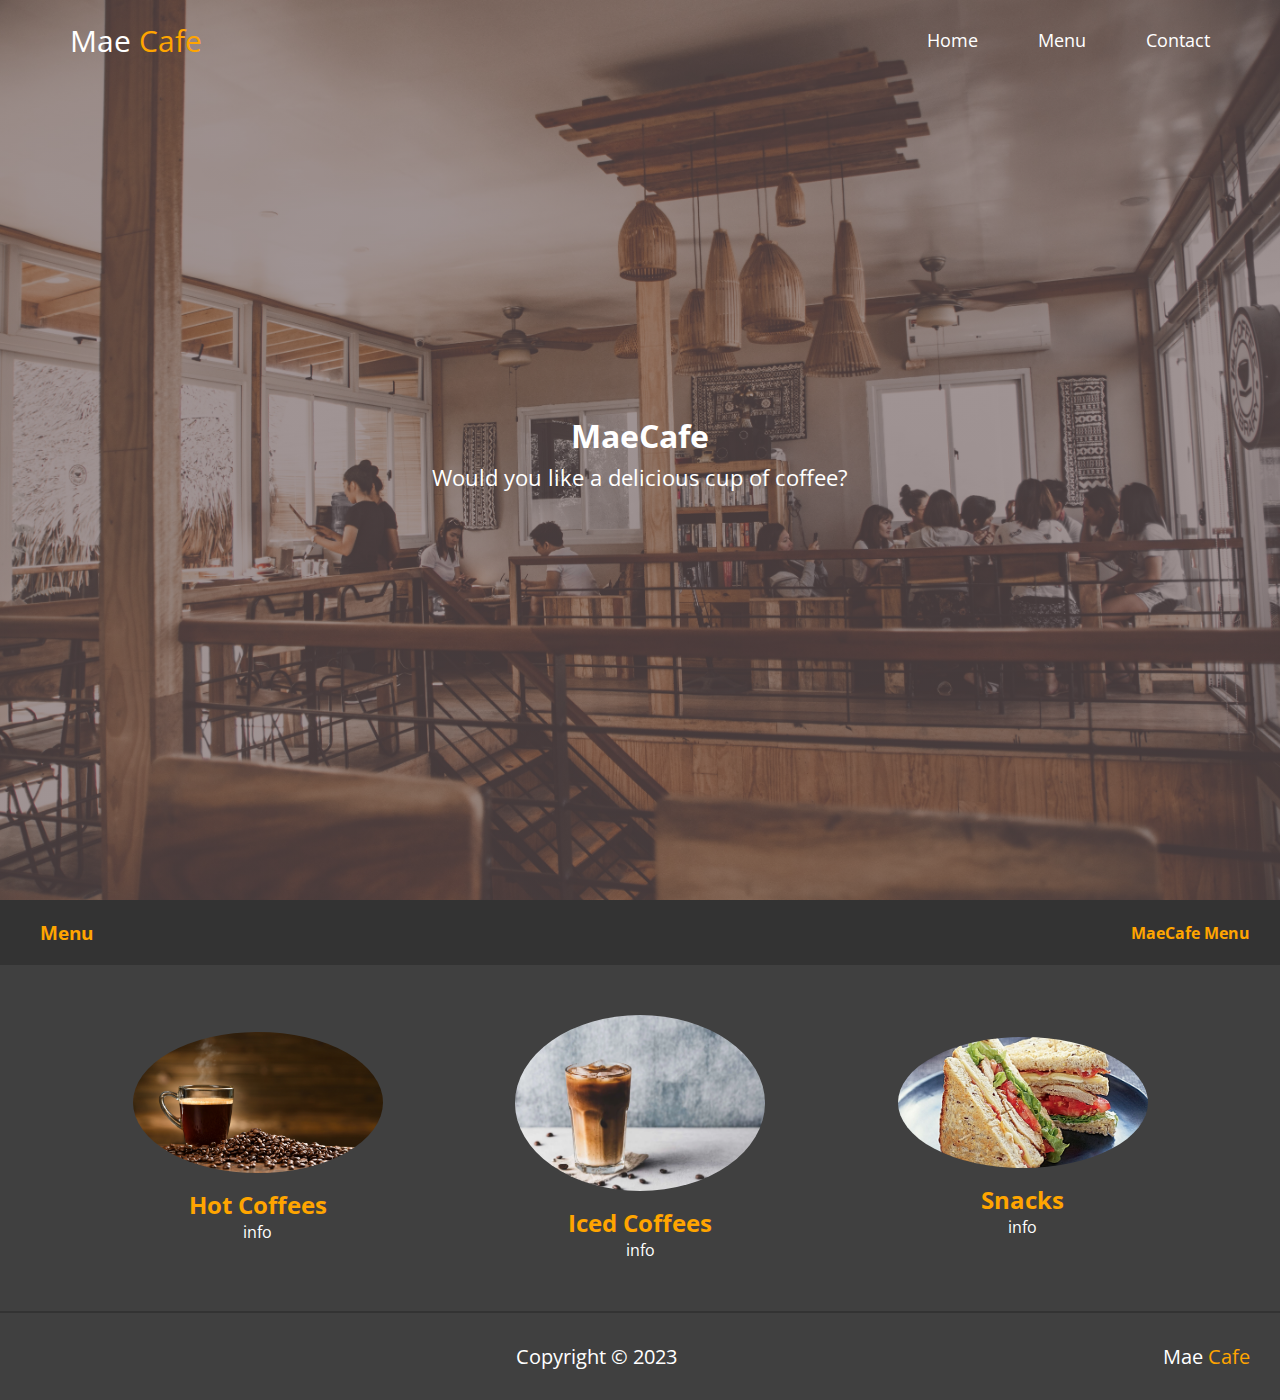
<file: MaeCafe/index.html>
<!DOCTYPE html>
<html>

<head>
    <meta charset="UTF-8">
    <meta http-equiv="X-UA-Compatible" content="IE=edge">
    <meta name="viewport" content="width=device-width, initial-scale=1.0">
    <link rel="stylesheet" href="style.css">
    <link rel="stylesheet" href=""
        integrity="sha512-MV7K8+y+gLIBoVD59lQIYicR65iaqukzvf/nwasF0nqhPay5w/9lJmVM2hMDcnK1OnMGCdVK+iQrJ7lzPJQd1w=="
        crossorigin="anonymous" referrerpolicy="no-referrer" />
    <title>MaeCafe</title>
</head>

<body>

    <header>
        <div class="logo">
            <a href="#">Mae <span>Cafe</span></a>
        </div>

        <nav>
            <ul>
                <li><a href="#">Home</a></li>
                <li><a href="#menu">Menu</a></li>
                <li><a href="#contact">Contact</a></li>
            </ul>
        </nav>
    </header>

    <div class="content">
        <h2>MaeCafe</h2>
        <p>Would you like a delicious cup of coffee?</p>
    </div>

    <div class="menu" id="menu">
        <div class="menu-header">
            <h3>Menu</h3>
            <h4>MaeCafe Menu</h4>
        </div>
        <div class="menu-content">
            <div class="hot-coffees">
                <a href="hot coffees.html">
                <div class="hot-coffees-image">
                    <img src="hot.jpg" alt="">
                </a>
                </div>
                <div class="hot-coffees-body">
                    <h2>Hot Coffees</h2>
                    <label>info</label>
                </div>
            </div>
            <div class="iced-coffees">
                <a href="iced coffees.html">
                <div class="iced-coffees-image">
                    <img src="Iced.webp" alt="">
                </a>
                </div>
                <div class="iced-coffees-body">
                    <h2>Iced Coffees</h2>
                    <label>info</label>
                </div>
            </div>
            <div class="snacks">
                <a href="snacks.html">
                <div class="snacks-image">
                    <img src="snacks.jpeg" alt="">
                </a>
                </div>
                <div class="snacks-body">
                    <h2>Snacks</h2>
                    <label>info</label>
                </div>
            </div>
        </div>
    </div>




    <div class="footer">
        <div class="footer-box">
            <div class="social-media">
            </div>
            <div class="copyright">
                <label>Copyright &copy; 2023</label>
            </div>
            <div class="brand">
                <label>Mae <span>Cafe</span></label>
            </div>
        </div>
    </div>

</body>

</html>
</file>
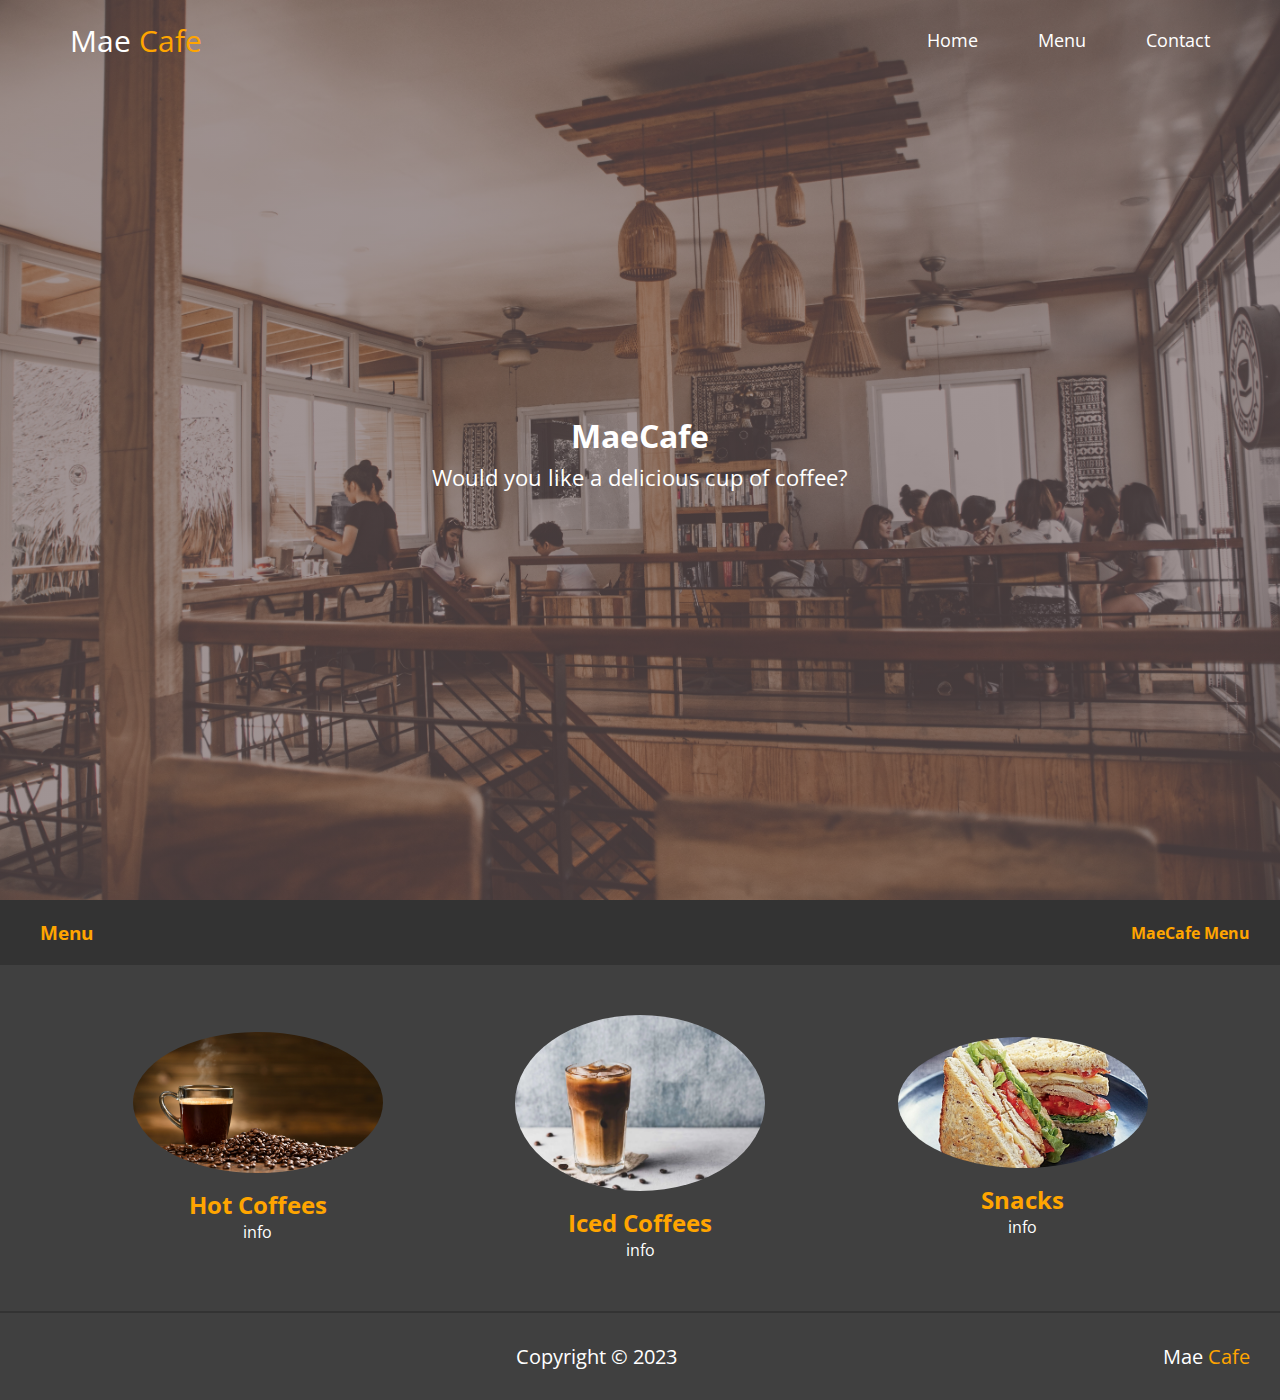
<file: MaeCafe/Business Website.html>
<!DOCTYPE html>
<html>

<head>
    <meta charset="UTF-8">
    <meta http-equiv="X-UA-Compatible" content="IE=edge">
    <meta name="viewport" content="width=device-width, initial-scale=1.0">
    <link rel="stylesheet" href="style.css">
    <link rel="stylesheet" href=""
        integrity="sha512-MV7K8+y+gLIBoVD59lQIYicR65iaqukzvf/nwasF0nqhPay5w/9lJmVM2hMDcnK1OnMGCdVK+iQrJ7lzPJQd1w=="
        crossorigin="anonymous" referrerpolicy="no-referrer" />
    <title>MaeCafe</title>
</head>

<body>

    <header>
        <div class="logo">
            <a href="#">Mae <span>Cafe</span></a>
        </div>

        <nav>
            <ul>
                <li><a href="#">Home</a></li>
                <li><a href="#menu">Menu</a></li>
                <li><a href="#contact">Contact</a></li>
            </ul>
        </nav>
    </header>

    <div class="content">
        <h2>MaeCafe</h2>
        <p>Would you like a delicious cup of coffee?</p>
    </div>

    <div class="menu" id="menu">
        <div class="menu-header">
            <h3>Menu</h3>
            <h4>MaeCafe Menu</h4>
        </div>
        <div class="menu-content">
            <div class="hot-coffees">
                <a href="hot coffees.html">
                <div class="hot-coffees-image">
                    <img src="hot.jpg" alt="">
                </a>
                </div>
                <div class="hot-coffees-body">
                    <h2>Hot Coffees</h2>
                    <label>info</label>
                </div>
            </div>
            <div class="iced-coffees">
                <a href="iced coffees.html">
                <div class="iced-coffees-image">
                    <img src="Iced.webp" alt="">
                </a>
                </div>
                <div class="iced-coffees-body">
                    <h2>Iced Coffees</h2>
                    <label>info</label>
                </div>
            </div>
            <div class="snacks">
                <a href="snacks.html">
                <div class="snacks-image">
                    <img src="snacks.jpeg" alt="">
                </a>
                </div>
                <div class="snacks-body">
                    <h2>Snacks</h2>
                    <label>info</label>
                </div>
            </div>
        </div>
    </div>




    <div class="footer">
        <div class="footer-box">
            <div class="social-media">
            </div>
            <div class="copyright">
                <label>Copyright &copy; 2023</label>
            </div>
            <div class="brand">
                <label>Mae <span>Cafe</span></label>
            </div>
        </div>
    </div>

</body>

</html>
</file>
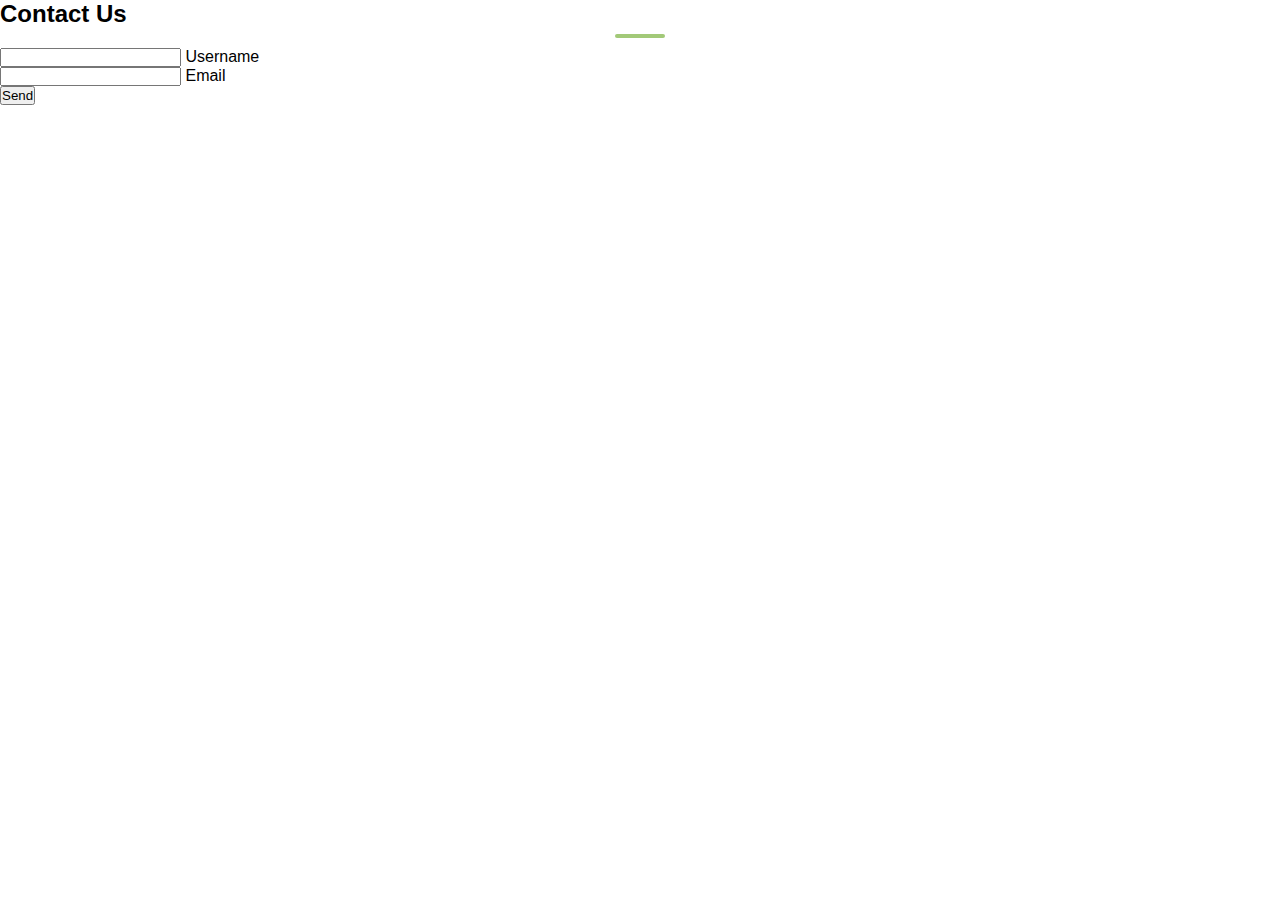
<file: MaeCafe/Contact.html>
<!DOCTYPE html>
<html>
<head>
    <link rel="stylesheet" href="style 2.css">
<title>Page Title</title>
</head>
<body>
    <div class="kahit">
    <div class="contact" id="contact">
        
            <div class="contact-body">
                <form>
                    <h2>Contact Us</h2>
                    <div class="form-content">
                        <input type="text" required>
                        <span></span>
                        <label>Username</label>
                    </div>
                    <div class="form-content">
                        <input type="email" required>
                        <span></span>
                        <label>Email</label>
                    </div>
                    <button type="submit">Send</button>
                </form>
            </div>
        </div>
    </div>

</body>
</html>
</file>
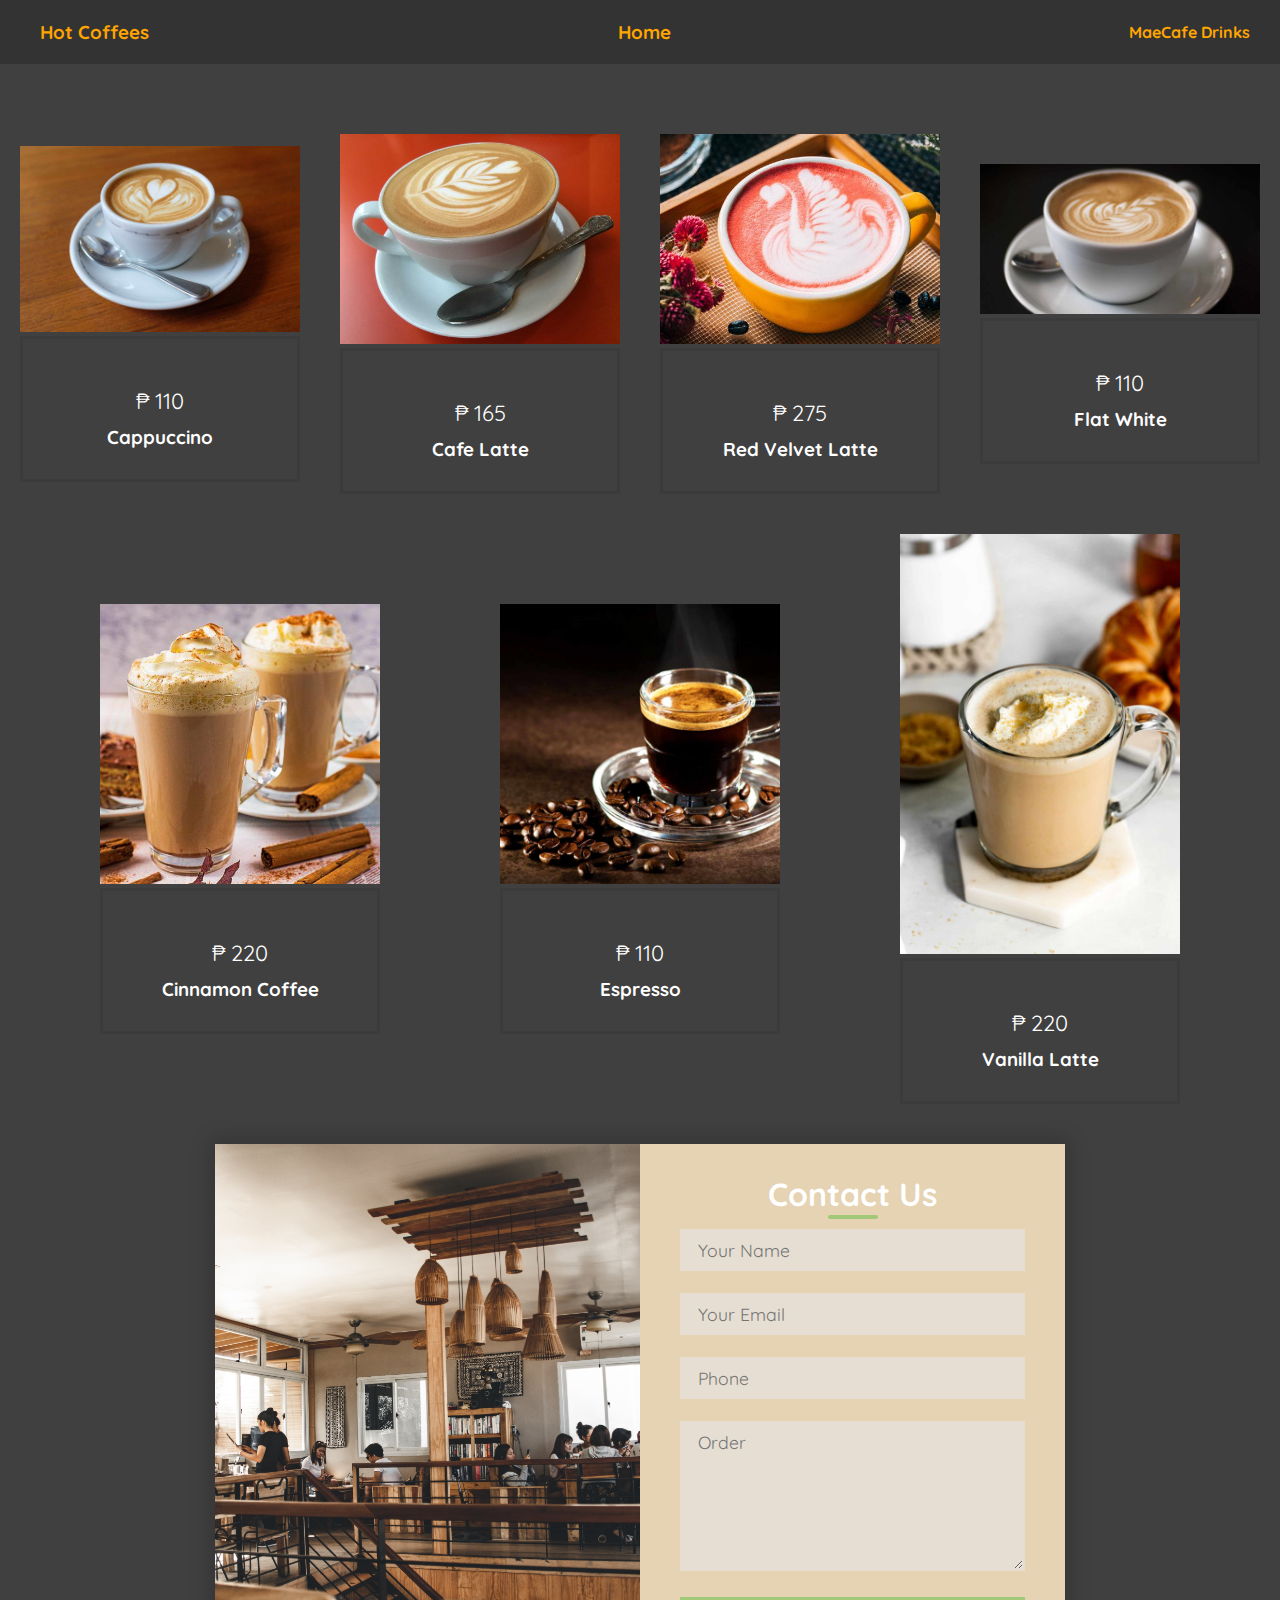
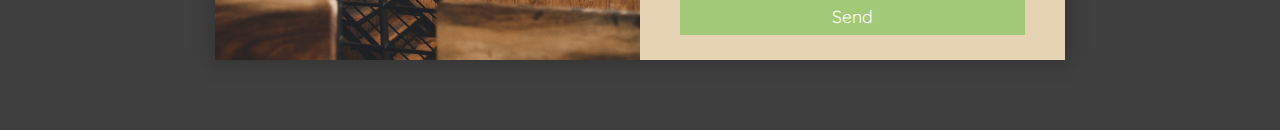
<file: MaeCafe/hot coffees.html>
<!DOCTYPE html>
<html lang="en">

<head>
    <meta charset="UTF-8">
    <meta http-equiv="X-UA-Compatible" content="IE=edge">
    <meta name="viewport" content="width=device-width, initial-scale=1.0">
    <link rel="stylesheet" href="style.css">
    <link rel="stylesheet" href=""
        integrity="sha512-MV7K8+y+gLIBoVD59lQIYicR65iaqukzvf/nwasF0nqhPay5w/9lJmVM2hMDcnK1OnMGCdVK+iQrJ7lzPJQd1w=="
        crossorigin="anonymous" referrerpolicy="no-referrer" />
    <title>MaeCafe</title>
</head>

<body>

    <div class="content">
    <div class="shop" id="shop">
        <div class="shop-header">
            <h3>Hot Coffees</h3>
            <a href="index.html">
                <h3><center>Home</center></h3>
            </a>
            <h4>MaeCafe Drinks</h4>
        </div>
        <div class="shop-box">
            <div class="item-1">
                <div class="card">
                    <div class="card-image">
                        <img src="cappuccino.jpg">
                    </div>
                    <div class="card-body">
                        <label class="cash"><center>₱ 110</center></label>
                        <h3>Cappuccino</h3>
                    </div>
                </div>
            </div>
            <div class="item-2">
                <div class="card">
                    <div class="card-image">
                        <img src="cafe latte.jpg">
                    </div>
                    <div class="card-body">
                        <label class="cash"><center>₱ 165</center></label>
                        <h3>Cafe Latte</h3>
                    </div>
                </div>
            </div>
            <div class="item-3">
                <div class="card">
                    <div class="card-image">
                        <img src="red velvet latte.jpg">
                    </div>
                    <div class="card-body">
                        <label class="cash"><center>₱ 275</center></label>
                        <h3>Red Velvet Latte</h3>
                    </div>
                </div>
            </div>
            <div class="item-4">
                <div class="card">
                    <div class="card-image">
                        <img src="flat white.jpg">
                    </div>
                    <div class="card-body">
                        <label class="cash"><center>₱ 110</center></label>
                        <h3>Flat White</h3>
                    </div>
                </div>
            </div>
            <div class="item-5">
                <div class="card">
                    <div class="card-image">
                        <img src="cinnamon coffee.jpg">
                    </div>
                    <div class="card-body">
                        <label class="cash"><center>₱ 220</center></label>
                        <h3>Cinnamon Coffee</h3>
                    </div>
                </div>
            </div>
            <div class="item-6">
                <div class="card">
                    <div class="card-image">
                        <img src="espresso.jpg">
                    </div>
                    <div class="card-body">
                        <label class="cash"><center>₱ 110</center></label>
                        <h3>Espresso</h3>
                    </div>
                </div>
            </div>
            <div class="item-7">
                <div class="card">
                    <div class="card-image">
                        <img src="vanila latte.jpg">
                    </div>
                    <div class="card-body">
                        <label class="cash"><center>₱ 220</center></label>
                        <h3>Vanilla Latte</h3>
                    </div>
                </div>
            </div>
            
<div>
    <title>Contact us</title>
    <link rel="stylesheet" type="text/css" href="style 2.css">
    <link href="https://fonts.googleapis.com/css?family=Quicksand&display=swap" rel="stylesheet">
    <meta name="viewport" content="width=device-width,initial-scale=1.0,minimum-scale=1.0,maximum-scale=1.0">
            </head>
            <body>
                <div class="container">
                    <div class="contact-box">
                        <div class="left"></div>
                        <div class="right">
                            <h2>Contact Us</h2>
                            <input type="text" class="field" placeholder="Your Name">
                            <input type="text" class="field" placeholder="Your Email">
                            <input type="text" class="field" placeholder="Phone">
                            <textarea placeholder="Order" class="field"></textarea>
                            <button class="btn">Send</button>
                        </div>
                    </div>
                </div>
 </div>


</body>


</html>
</file>
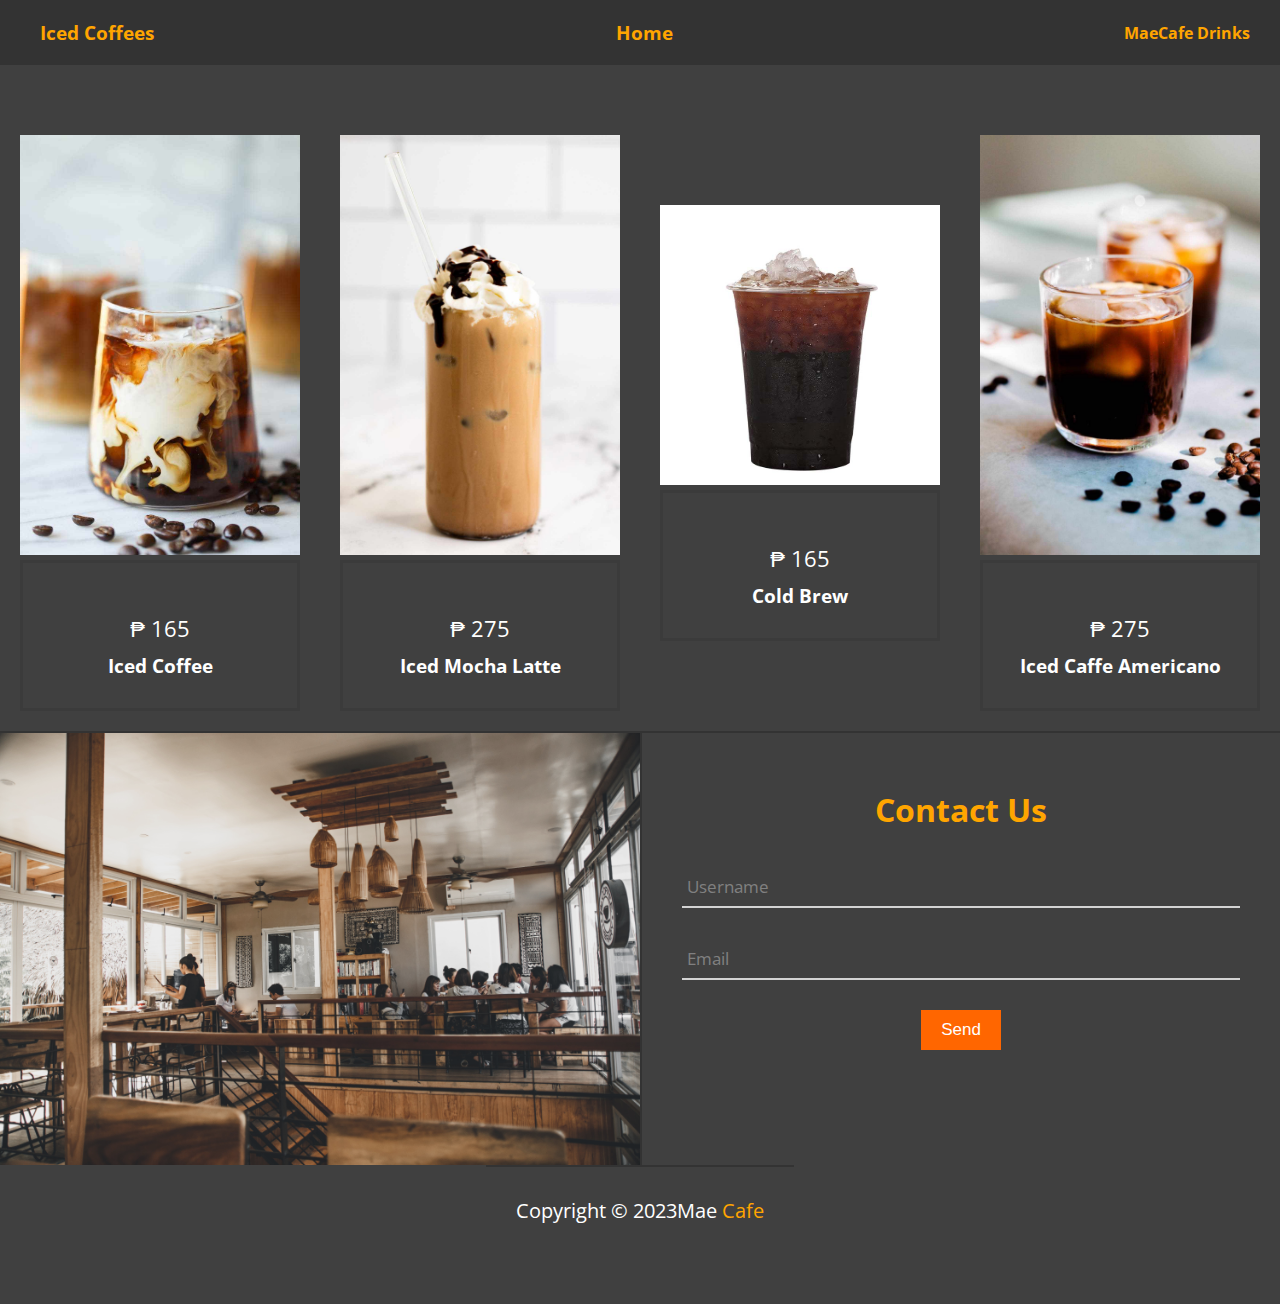
<file: MaeCafe/iced coffees.html>
<!DOCTYPE html>
<html lang="en">

<head>
    <meta charset="UTF-8">
    <meta http-equiv="X-UA-Compatible" content="IE=edge">
    <meta name="viewport" content="width=device-width, initial-scale=1.0">
    <link rel="stylesheet" href="style.css">
    <link rel="stylesheet" href=""
        integrity="sha512-MV7K8+y+gLIBoVD59lQIYicR65iaqukzvf/nwasF0nqhPay5w/9lJmVM2hMDcnK1OnMGCdVK+iQrJ7lzPJQd1w=="
        crossorigin="anonymous" referrerpolicy="no-referrer" />
    <title>MaeCafe</title>
</head>

<body>

    <div class="content">
    <div class="shop" id="shop">
        <div class="shop-header">
            <h3>Iced Coffees</h3>
            <a href="Business Website.html">
                <h3><center>Home</center></h3>
            </a>
            <h4>MaeCafe Drinks</h4>
        </div>
        <div class="shop-box">
            <div class="item-1">
                <div class="card">
                    <div class="card-image">
                        <img src="iced coffee.jpg">
                    </div>
                    <div class="card-body">
                        <label class="cash"><center>₱ 165</center></label>
                        <h3>Iced Coffee</h3>
                    </div>
                </div>
            </div>
            <div class="item-2">
                <div class="card">
                    <div class="card-image">
                        <img src="iced mocha latte.jpg">
                    </div>
                    <div class="card-body">
                        <label class="cash"><center>₱ 275</center></label>
                        <h3>Iced Mocha Latte</h3>
                    </div>
                </div>
            </div>
            <div class="item-3">
                <div class="card">
                    <div class="card-image">
                        <img src="cold brew.jpg">
                    </div>
                    <div class="card-body">
                        <label class="cash"><center>₱ 165</center></label>
                        <h3>Cold Brew</h3>
                    </div>
                </div>
            </div>
            <div class="item-4">
                <div class="card">
                    <div class="card-image">
                        <img src="iced caffe americano.jpg">
                    </div>
                    <div class="card-body">
                        <label class="cash"><center>₱ 275</center></label>
                        <h3>Iced Caffe Americano</h3>
                    </div>
                </div>
            </div>


    <div class="contact" id="contact">
        <div class="contact-box">
            <div class="contact-image">
                <img src="bg-image.jpg">
            </div>
        </div>
        <div class="contact-box">
            <div class="contact-body">
                <form>
                    <h2>Contact Us</h2>
                    <div class="form-content">
                        <input type="text" required>
                        <span></span>
                        <label>Username</label>
                    </div>
                    <div class="form-content">
                        <input type="email" required>
                        <span></span>
                        <label>Email</label>
                    </div>
                    <button type="submit">Send</button>
                </form>
            </div>
        </div>
    </div>


    <div class="footer">
        <div class="footer-box">
            <div class="social-media">
            </div>
            <div class="copyright">
                <label>Copyright &copy; 2023</label>
            </div>
            <div class="brand">
                <label>Mae <span>Cafe</span></label>
            </div>
        </div>
    </div>

</body>

</html>
</file>
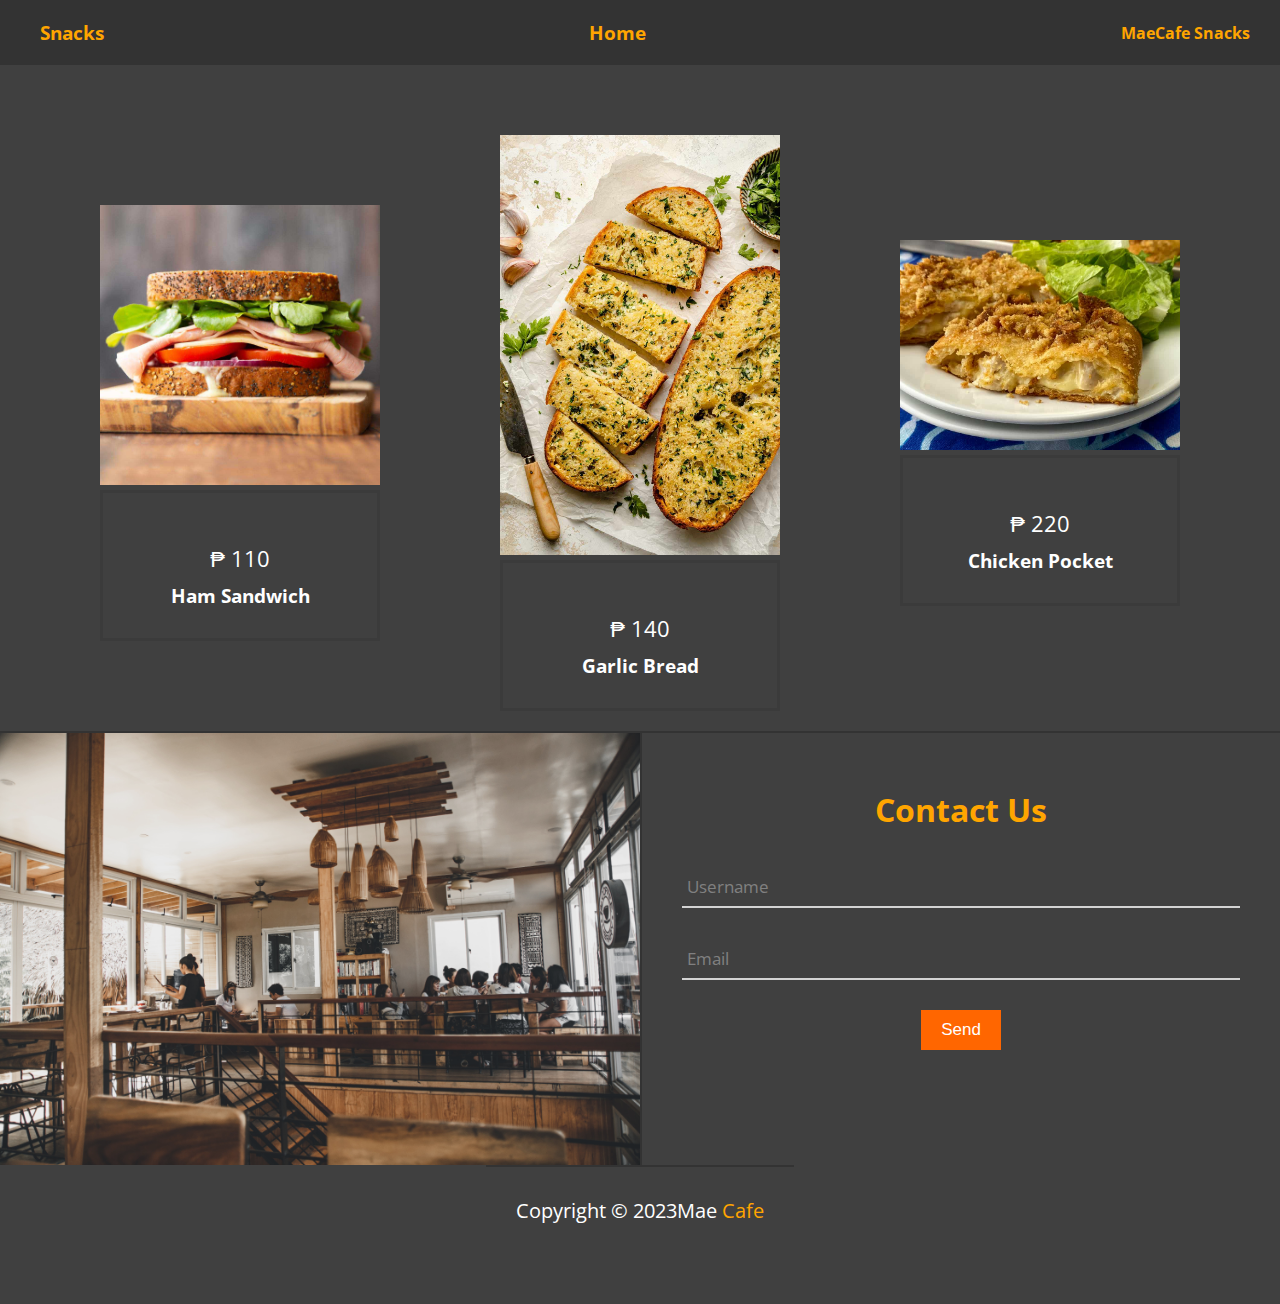
<file: MaeCafe/snacks.html>
<!DOCTYPE html>
<html lang="en">

<head>
    <meta charset="UTF-8">
    <meta http-equiv="X-UA-Compatible" content="IE=edge">
    <meta name="viewport" content="width=device-width, initial-scale=1.0">
    <link rel="stylesheet" href="style.css">
    <link rel="stylesheet" href=""
        integrity="sha512-MV7K8+y+gLIBoVD59lQIYicR65iaqukzvf/nwasF0nqhPay5w/9lJmVM2hMDcnK1OnMGCdVK+iQrJ7lzPJQd1w=="
        crossorigin="anonymous" referrerpolicy="no-referrer" />
    <title>MaeCafe</title>
</head>

<body>

    <div class="content">
    <div class="shop" id="shop">
        <div class="shop-header">
            <h3>Snacks</h3>
            <a href="index.html">
            <h3><center>Home</center></h3>
        </a>
            <h4>MaeCafe Snacks</h4>
        </div>
        <div class="shop-box">
            <div class="item-1">
                <div class="card">
                    <div class="card-image">
                        <img src="ham sandwich.jpg">
                    </div>
                    <div class="card-body">
                        <label class="cash"><center>₱ 110</center></label>
                        <h3>Ham Sandwich</h3>
                    </div>
                </div>
            </div>
            <div class="item-2">
                <div class="card">
                    <div class="card-image">
                        <img src="garlic bread.jpg">
                    </div>
                    <div class="card-body">
                        <label class="cash"><center>₱ 140</center></label>
                        <h3>Garlic Bread</h3>
                    </div>
                </div>
            </div>
            <div class="item-3">
                <div class="card">
                    <div class="card-image">
                        <img src="chicken pocket.jpg">
                    </div>
                    <div class="card-body">
                        <label class="cash"><center>₱ 220</center></label>
                        <h3>Chicken Pocket</h3>
                    </div>
                </div>
            </div>

    <div class="contact" id="contact">
        <div class="contact-box">
            <div class="contact-image">
                <img src="bg-image.jpg">
            </div>
        </div>
        <div class="contact-box">
            <div class="contact-body">
                <form>
                    <h2>Contact Us</h2>
                    <div class="form-content">
                        <input type="text" required>
                        <span></span>
                        <label>Username</label>
                    </div>
                    <div class="form-content">
                        <input type="email" required>
                        <span></span>
                        <label>Email</label>
                    </div>
                    <button type="submit">Send</button>
                </form>
            </div>
        </div>
    </div>


    <div class="footer">
        <div class="footer-box">
            <div class="social-media">
            </div>
            <div class="copyright">
                <label>Copyright &copy; 2023</label>
            </div>
            <div class="brand">
                <label>Mae <span>Cafe</span></label>
            </div>
        </div>
    </div>

</body>


</html>
</file>
<file: MaeCafe/style.css>
@import url('https://fonts.googleapis.com/css2?family=Open+Sans:wght@300&display=swap');

* {
    margin: 0;
    padding: 0;
    box-sizing: border-box;
    text-decoration: none;
    list-style: none;
}

html {
    font-family: 'Open Sans', sans-serif;
    scroll-behavior: smooth;
}

img {
    width: 100%;
}

header {
    display: flex;
    align-items: center;
    justify-content: space-between;
    padding: 40px;
    width: 100%;
    height: 70px;
    position: absolute;
    z-index: 1;
}

header .logo a {
    font-size: 30px;
    color: white;
    padding: 15px 30px;
}

header .logo a span {
    color: orange;
}

header nav ul {
    display: flex;
}

header nav ul li a {
    margin: 5px 20px;
    font-size: 18px;
    color: white;
    padding: 10px 10px;
}

header nav ul li a:hover {
    border-bottom: 2px solid white;
}

/* Content */

.content {
    display: flex;
    flex-direction: column;
    align-items: center;
    justify-content: center;
    text-align: center;
    position: relative;
    min-height: 100vh;
    width: 100%;
    background-image: linear-gradient(to bottom right, rgba(96, 76, 76, .6), rgba(96, 76, 76, .6)), url("bg-image.jpg");
    background-position: center bottom;
    background-repeat: no-repeat;
    background-size: cover;
    background-attachment: fixed;
}

.content h2 {
    font-size: 32px;
    padding: 5px;
    color: white;
}

.content p {
    font-size: 22px;
    color: white;
}


/* Menu */

.menu {
    background-color: #333333;
    width: 100%;
}

.menu .menu-header {
    display: flex;
    padding: 10px;
    align-items: center;
    justify-content: space-between;
}

.menu-header h3 {
    color: orange;
    padding: 10px 30px;
}

.menu-header h4 {
    color: orange;
    padding: 10px 20px;
}

.menu .menu-content {
    display: flex;
    align-items: center;
    justify-content: space-evenly;
    padding: 50px 0;
    flex-wrap: wrap;
    background-color: #404040;
}

.menu .menu-content .hot-coffees,
.iced-coffees,
.snacks {
    width: 250px;
}

.menu .menu-content .hot-coffees .hot-coffees-image img {
    border-radius: 50%;
}

.menu .menu-content .iced-coffees .iced-coffees-image img {
    border-radius: 50%;
}

.menu .menu-content .snacks .snacks-image img {
    border-radius: 50%;
}
.menu .menu-content .hot-coffees-body,
.iced-coffees-body,
.snacks-body {
    text-align: center;
    margin-top: 10px;
}

.menu .menu-content .hot-coffees-body h2,
.iced-coffees-body h2,
.snacks-body h2 {
    color: orange;
}

.menu .menu-content .hot-coffees-body label,
.iced-coffees-body label,
.snacks-body label {
    margin-top: 10px;
    color: white;
}



/* Shop */

.shop {
    background-color: #333333;
    width: 100%;
}

.shop .shop-header {
    display: flex;
    padding: 10px;
    align-items: center;
    justify-content: space-between;
}

.shop-header h3 {
    color: orange;
    padding: 10px 30px;
}

.shop-header h4 {
    color: orange;
    padding: 10px 20px;
}

.shop-box {
    display: flex;
    align-items: center;
    justify-content: space-evenly;
    background-color: #404040;
    padding: 50px 0;
    flex-wrap: wrap;
}

.shop-box .card {
    width: 280px;
    margin: 20px;
}

.shop-box .card-image {
    width: 100%;
    height: 100%;
    overflow: hidden;
}

.shop-box .card-image img:hover {
    transform: scale(1.1);
    transition: transform .4s ease-in-out;
}

.shop-box .card-body {
    padding: 20px;
    color: white;
    border: 3px solid #3B3B3B;
}

.shop-box .card-body h3 {
    padding: 10px 0;
}

.shop-box .card-body i {
    color: yellow;
    font-size: 10px;
    position: relative;
    bottom: 5px;
}

.shop-box .card-body .cash {
    font-size: 22px;
    margin-left: 90px;
}


/* Contact */

.contact {
    display: flex;
    flex-wrap: wrap;
    width: 100%;
    border-top: 2px solid #333333;
}

.contact .contact-box {
    flex: 1;
}

.contact .contact-box .contact-image,
.contact .contact-box .contact-body {
    height: 100%;
}

.contact img {
    width: 100%;
    height: 100%;
}

.contact-image img {
    opacity: .9;
}

.contact-body {
    background-color: #404040;
    height: 100%;
    border-left: 2px solid #333333;
}

.contact-body form {
    padding: 50px 40px;
    box-sizing: border-box;
}

.contact-body h2 {
    color: orange;
}

form .form-content {
    position: relative;
    margin: 30px 0;
    border-bottom: 2px solid lightgray;
}

form .form-content input {
    width: 100%;
    height: 40px;
    padding: 0 5px;
    font-size: 17px;
    border: none;
    background: none;
    outline: none;
    color: white;
}

form .form-content label {
    position: absolute;
    top: 50%;
    left: 5px;
    color: gray;
    transform: translateY(-50%);
    font-size: 17px;
    transition: .5s;
    pointer-events: none;
}

form .form-content span::before {
    content: '';
    position: absolute;
    top: 40px;
    left: 0;
    width: 0%;
    height: 2px;
    background: orange;
    transform: .4s;
}

form .form-content input:focus~label,
form .form-content input:valid~label {
    top: -5px;
    color: orange;
}

form .form-content input:focus~span::before,
form .form-content input:valid~span::before {
    width: 100%;
}

.contact-body form button {
    padding: 10px 20px;
    font-size: 17px;
    border: none;
    background-color: #ff6600;
    color: white;
    border: 5px;
    cursor: pointer;
    transition: all .4s ease-in;
}

.contact-body form button:hover {
    background-color: #ff6681;
}


/* Footer */


.footer {
    background-color: #404040;
    border-top: 2px solid #333333;
}

.footer .footer-box {
    padding: 30px;
    display: flex;
    align-items: center;
    justify-content: space-between;
}

.footer .footer-box .social-media a {
    color: white;
    background-color: #333333;
    border-radius: 50%;
    font-size: 17px;
    padding: 10px;
    margin: 5px;
}

.footer .footer-box .social-media a:hover {
    opacity: .7;
    transition: .5s all ease-in-out;
}

.footer .footer-box .copyright {
    color: white;
    font-size: 20px;
}

.footer .footer-box .brand {
    color: white;
    font-size: 20px;
}

.footer .footer-box .brand span {
    color: orange;
}

/* Responsive */

@media(max-width: 992px) {

    /* Header */

    header {
        flex-direction: column;
        height: 150px;
        background: linear-gradient(rgba(0, 0, 0, .2), rgba(0, 0, 0, .2));
    }

    .menu-header .logo a {
        font-size: 25px;
    }

    header nav ul li a {
        font-size: 16px;
        flex-direction: column;
        display: inline-block;
        margin-top: 10px;
    }

    header nav {
        display: flex;
        flex-direction: column;
    }

    .content h2 {
        font-size: 28px;
    }

    .content p {
        font-size: 18px;
    }
}


@media(max-width: 950px) {
    .contact .contact-box {
        flex: 100%;
    }
}

@media(max-width: 800px) {

    .menu .menu-content .hot-coffees,
    .cold-coffees,
    .frappucino-coffees {
        margin: 20px;
    }
}

@media(max-width: 700px) {
    .footer .footer-box .social-media a {
        color: white;
        background-color: #333333;
        border-radius: 50%;
        font-size: 16px;
        padding: 5px;
    }

    .footer .footer-box .copyright {
        color: white;
        font-size: 15px;
    }

    .footer .footer-box .brand {
        color: white;
        font-size: 18px;
    }
}

@media(max-width: 500px) {

    /* header */

    header {
        height: 130px;
    }

    header .logo a {
        font-size: 23px;
    }

    header nav ul li a {
        font-size: 13px;
        flex-direction: column;
        display: inline-block;
        margin-top: 10px;
    }

    header nav {
        display: flex;
        flex-direction: column;
    }


    /* Content */

    .content h2 {
        font-size: 23px;
    }

    .content p {
        font-size: 16px;
    }


    /* footer */

    .footer .footer-box {
        flex-direction: column;
    }

    .footer .footer-box .social-media a {
        color: white;
        background-color: #333333;
        border-radius: 50%;
        font-size: 16px;
        padding: 10px;
        margin-top: 10px;
        display: inline-block;
    }

    .footer .footer-box .copyright {
        color: white;
        font-size: 15px;
        margin-top: 10px;
    }

    .footer .footer-box .brand {
        color: white;
        font-size: 18px;
        margin-top: 10px;
    }

}


@media(max-width: 410px) {

    /* header */

    header {
        height: 120px;
    }

    header .logo a {
        font-size: 20px;
        color: white;
        padding: 15px 30px;
    }

    header nav ul li a {
        font-size: 12px;
        flex-direction: column;
        display: inline-block;
        margin-top: 10px;
        color: white;
        padding: 5px 5px;
    }

    header nav {
        display: flex;
        flex-direction: column;
    }

    /* content */

    .content h2 {
        font-size: 20px;
    }

    .content p {
        font-size: 13px;
    }

}
</file>
<file: MaeCafe/style 2.css>
*{
	padding: 0;
	margin: 0;
	box-sizing: border-box;
	font-family: 'Quicksand', sans-serif;
}

body{
	height: 100vh;
	width: 100%;
}

.container{
	position: relative;
	width: 100%;
	height: 100%;
	display: flex;
	justify-content: center;
	align-items: center;
	padding: 20px 100px;
}

.container:after{
	content: '';
	position: absolute;
	width: 100%;
	height: 100%;
	left: 0;
	top: 0;
	background: url("bg-image.jpg") no-repeat center;
	background-size: cover;
	filter: blur(50px);
	z-index: -1;
}
.contact-box{
	max-width: 850px;
	display: grid;
	grid-template-columns: repeat(2, 1fr);
	justify-content: center;
	align-items: center;
	text-align: center;
	background-color: #E5D3B3;
	box-shadow: 0px 0px 19px 5px rgba(0,0,0,0.19);
}

.left{
	background: url("bg-image.jpg") no-repeat center;
	background-size: cover;
	height: 100%;
}

.right{
	padding: 25px 40px;
}

h2{
	position: relative;
	padding: 0 0 10px;
	margin-bottom: 10px;
}

h2:after{
	content: '';
    position: absolute;
    left: 50%;
    bottom: 0;
    transform: translateX(-50%);
    height: 4px;
    width: 50px;
    border-radius: 2px;
    background-color: #A2C978;
}

.field{
	width: 100%;
	border: 2px solid rgba(0, 0, 0, 0);
	outline: none;
	background-color: rgba(230, 230, 230, 0.6);
	padding: 0.5rem 1rem;
	font-size: 1.1rem;
	margin-bottom: 22px;
	transition: .3s;
}

.field:hover{
	background-color: rgba(0, 0, 0, 0.1);
}

textarea{
	min-height: 150px;
}

.btn{
	width: 100%;
	padding: 0.5rem 1rem;
	background-color: #A2C978;
	color: #fff;
	font-size: 1.1rem;
	border: none;
	outline: none;
	cursor: pointer;
	transition: .3s;
}

.btn:hover{
    background-color: #27ae60;
}

.field:focus{
    border: 2px solid rgba(30,85,250,0.47);
    background-color: #fff;
}

@media screen and (max-width: 880px){
	.contact-box{
		grid-template-columns: 1fr;
	}
	.left{
		height: 200px;
	}
}
</file>
